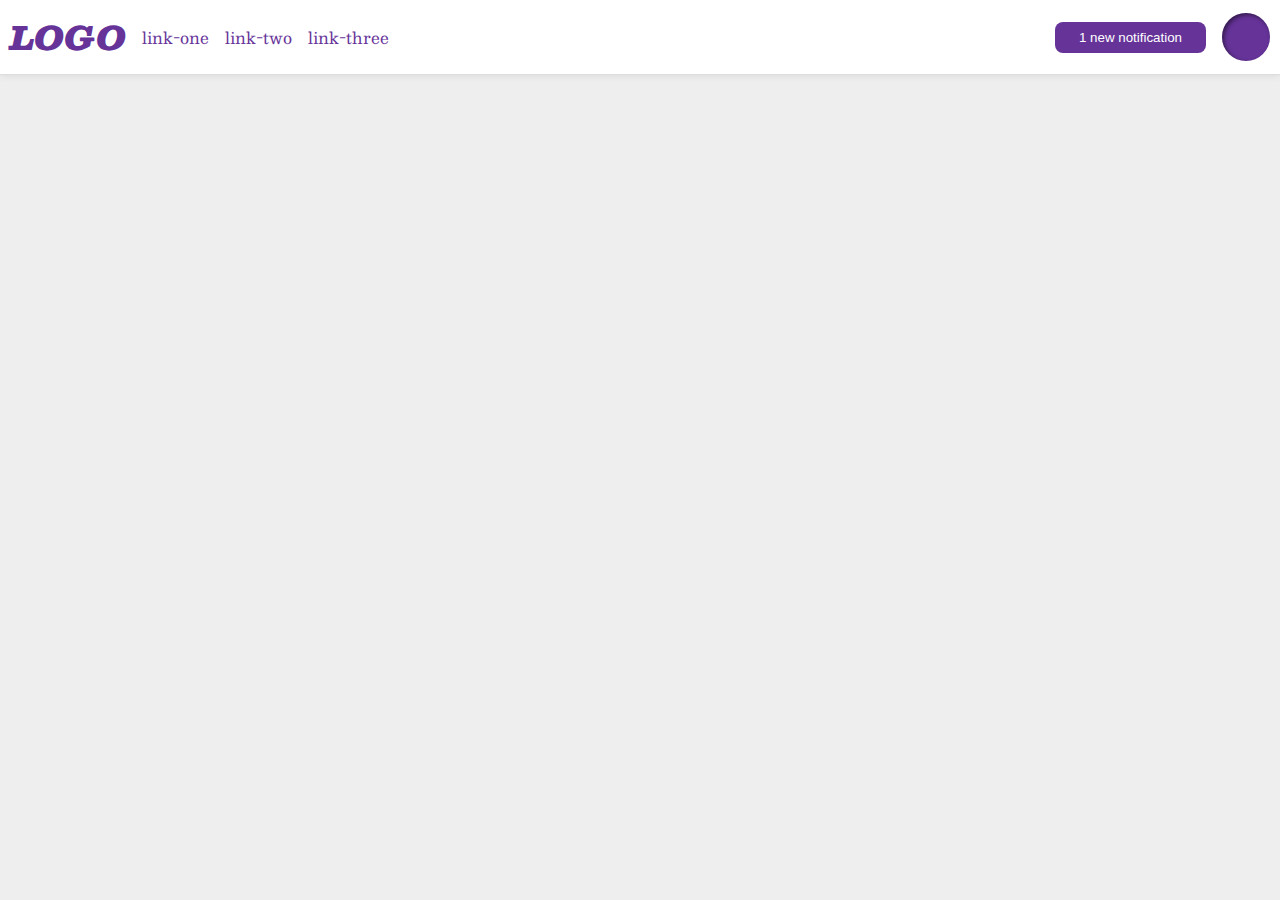
<file: foundations/flex/03-flex-header-2/index.html>
<!DOCTYPE html>
<html lang="en">
  <head>
    <meta charset="UTF-8">
    <meta http-equiv="X-UA-Compatible" content="IE=edge">
    <meta name="viewport" content="width=device-width, initial-scale=1.0">
    <title>Flex Header 2</title>
    <link rel="stylesheet" href="style.css">
  </head>
  <body>
    <div class="header">
      <div class="left">
      <div class="logo">
        LOGO
      </div>
      <ul class="links">
        <li><a href="https://google.com">link-one</a></li>
        <li><a href="https://google.com">link-two</a></li>
        <li><a href="https://google.com">link-three</a></li>
      </ul>
      </div>
      <div class="right">
      <button class="notifications">
        1 new notification
      </button>
      <div class="profile-image"></div>
      </div>
    </div>
  </body>
</html>
</file>
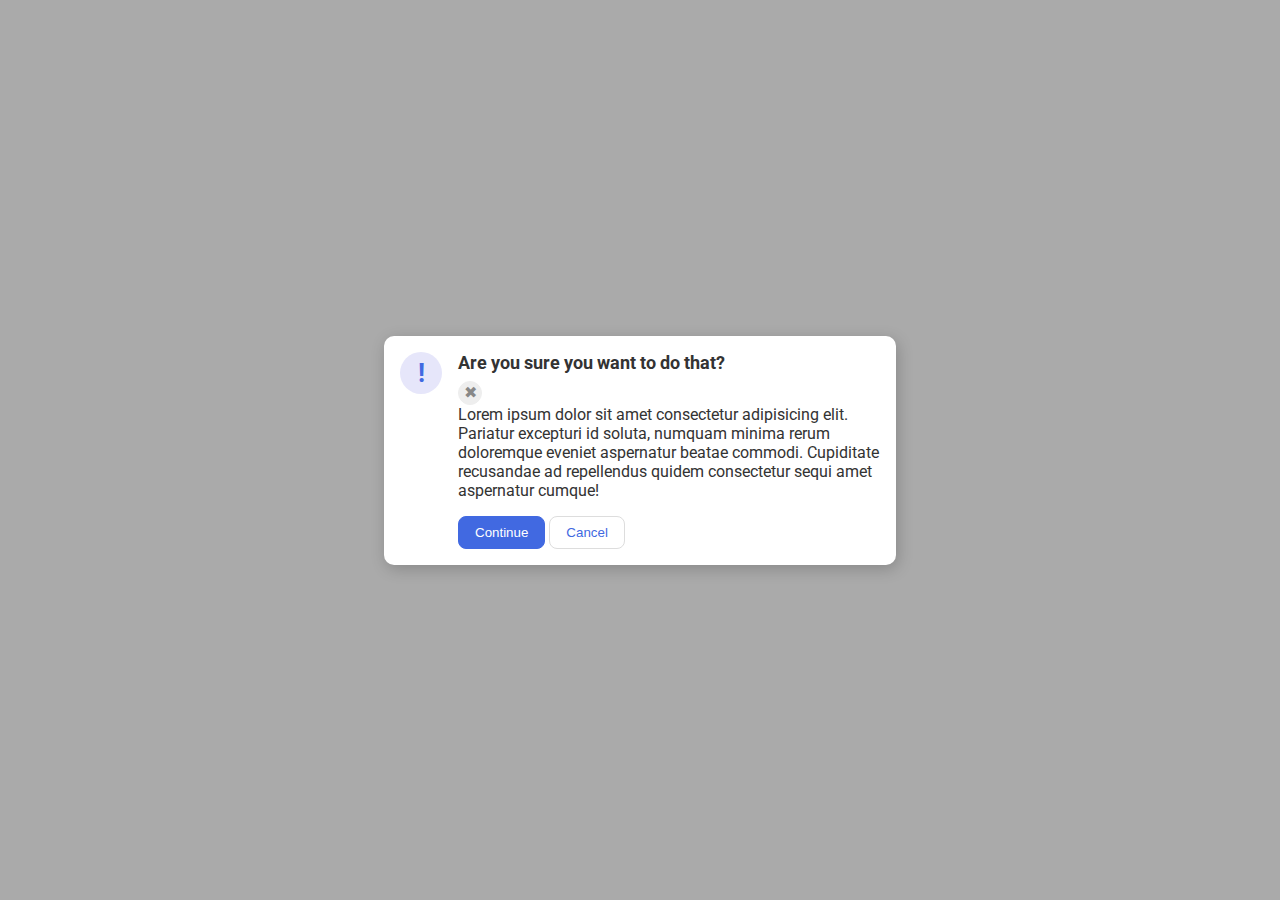
<file: foundations/flex/05-flex-modal/index.html>
<!DOCTYPE html>
<html lang="en">
  <head>
    <meta charset="UTF-8">
    <meta http-equiv="X-UA-Compatible" content="IE=edge">
    <meta name="viewport" content="width=device-width, initial-scale=1.0">
    <link rel="stylesheet" href="style.css">
    <title>Modal</title>
  </head>
  <body>
    <div class="modal">
      <div class="icon">!</div>
      <div class="container">
        <div class="header">Are you sure you want to do that?</div>
        <button class="close-button">✖</button>
        <div class="text">Lorem ipsum dolor sit amet consectetur adipisicing elit. Pariatur excepturi id soluta, numquam minima rerum doloremque eveniet aspernatur beatae commodi. Cupiditate recusandae ad repellendus quidem consectetur sequi amet aspernatur cumque!</div>
        <button class="continue">Continue</button>
        <button class="cancel">Cancel</button>
      </div>
    </div>
  </body>
</html>
</file>
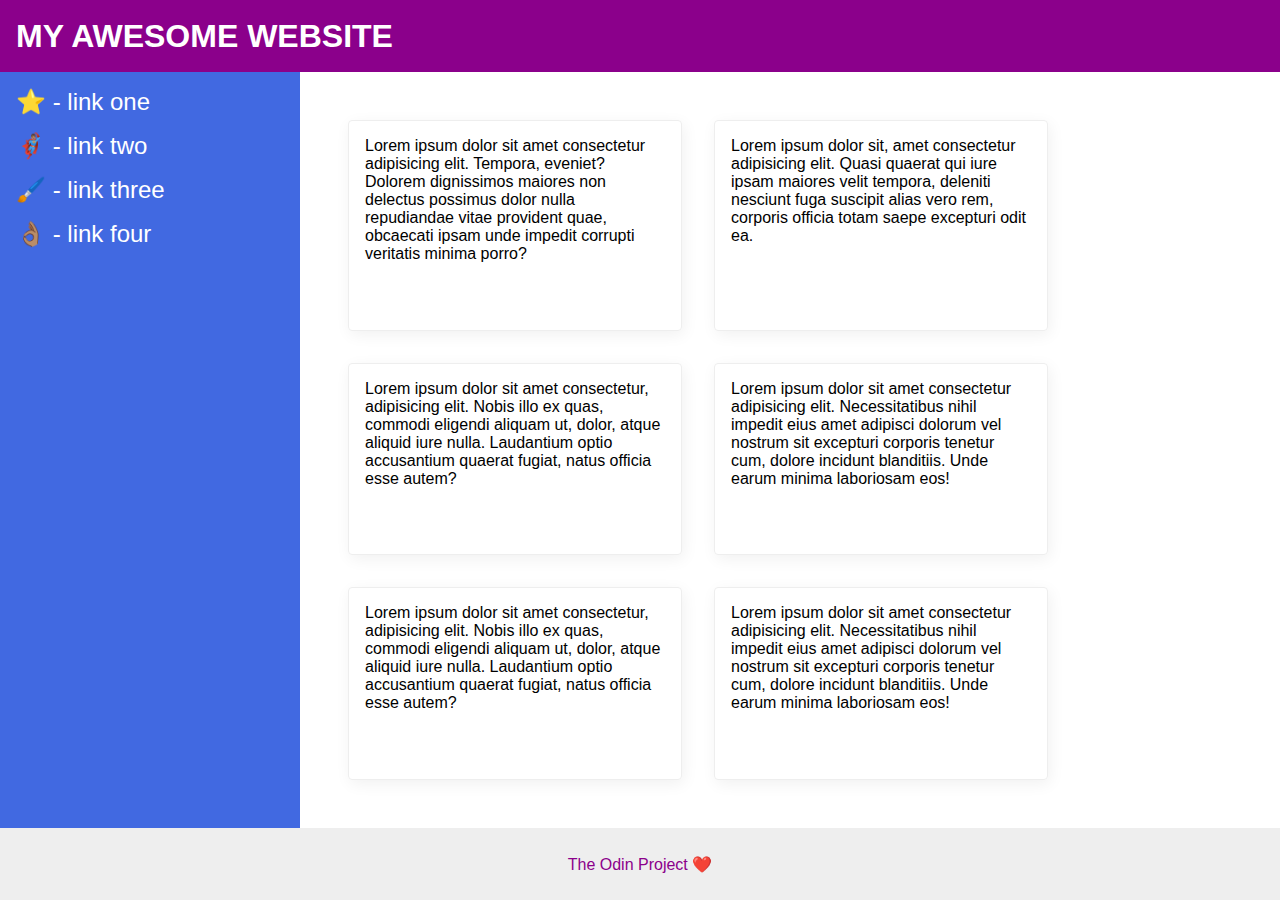
<file: foundations/flex/07-flex-layout-2/index.html>
<!DOCTYPE html>
<html lang="en">
  <head>
    <meta charset="UTF-8">
    <meta http-equiv="X-UA-Compatible" content="IE=edge">
    <meta name="viewport" content="width=device-width, initial-scale=1.0">
    <title>The Holy Grail</title>
    <link rel="stylesheet" href="style.css">
  </head>
  <body>
    <div class="header">
      MY AWESOME WEBSITE
    </div>
    <div class="main">
    <div class="sidebar">
      <ul>
        <li><a href="#">⭐ - link one</a></li>
        <li><a href="#">🦸🏽‍♂️ - link two</a></li>
        <li><a href="#">🖌️ - link three</a></li>
        <li><a href="#">👌🏽 - link four</a></li>
      </ul>
    </div>
    <div class="container">
    <div class="card">Lorem ipsum dolor sit amet consectetur adipisicing elit. Tempora, eveniet? Dolorem dignissimos maiores non delectus possimus dolor nulla repudiandae vitae provident quae, obcaecati ipsam unde impedit corrupti veritatis minima porro?</div>
    <div class="card">Lorem ipsum dolor sit, amet consectetur adipisicing elit. Quasi quaerat qui iure ipsam maiores velit tempora, deleniti nesciunt fuga suscipit alias vero rem, corporis officia totam saepe excepturi odit ea.</div>
    <div class="card">Lorem ipsum dolor sit amet consectetur, adipisicing elit. Nobis illo ex quas, commodi eligendi aliquam ut, dolor, atque aliquid iure nulla. Laudantium optio accusantium quaerat fugiat, natus officia esse autem?</div>
    <div class="card">Lorem ipsum dolor sit amet consectetur adipisicing elit. Necessitatibus nihil impedit eius amet adipisci dolorum vel nostrum sit excepturi corporis tenetur cum, dolore incidunt blanditiis. Unde earum minima laboriosam eos!</div>
    <div class="card">Lorem ipsum dolor sit amet consectetur, adipisicing elit. Nobis illo ex quas, commodi eligendi aliquam ut, dolor, atque aliquid iure nulla. Laudantium optio accusantium quaerat fugiat, natus officia esse autem?</div>
    <div class="card">Lorem ipsum dolor sit amet consectetur adipisicing elit. Necessitatibus nihil impedit eius amet adipisci dolorum vel nostrum sit excepturi corporis tenetur cum, dolore incidunt blanditiis. Unde earum minima laboriosam eos!</div>
    </div>
    </div>
    <div class="footer">
      The Odin Project ❤️
    </div>
  </body>
</html>
</file>
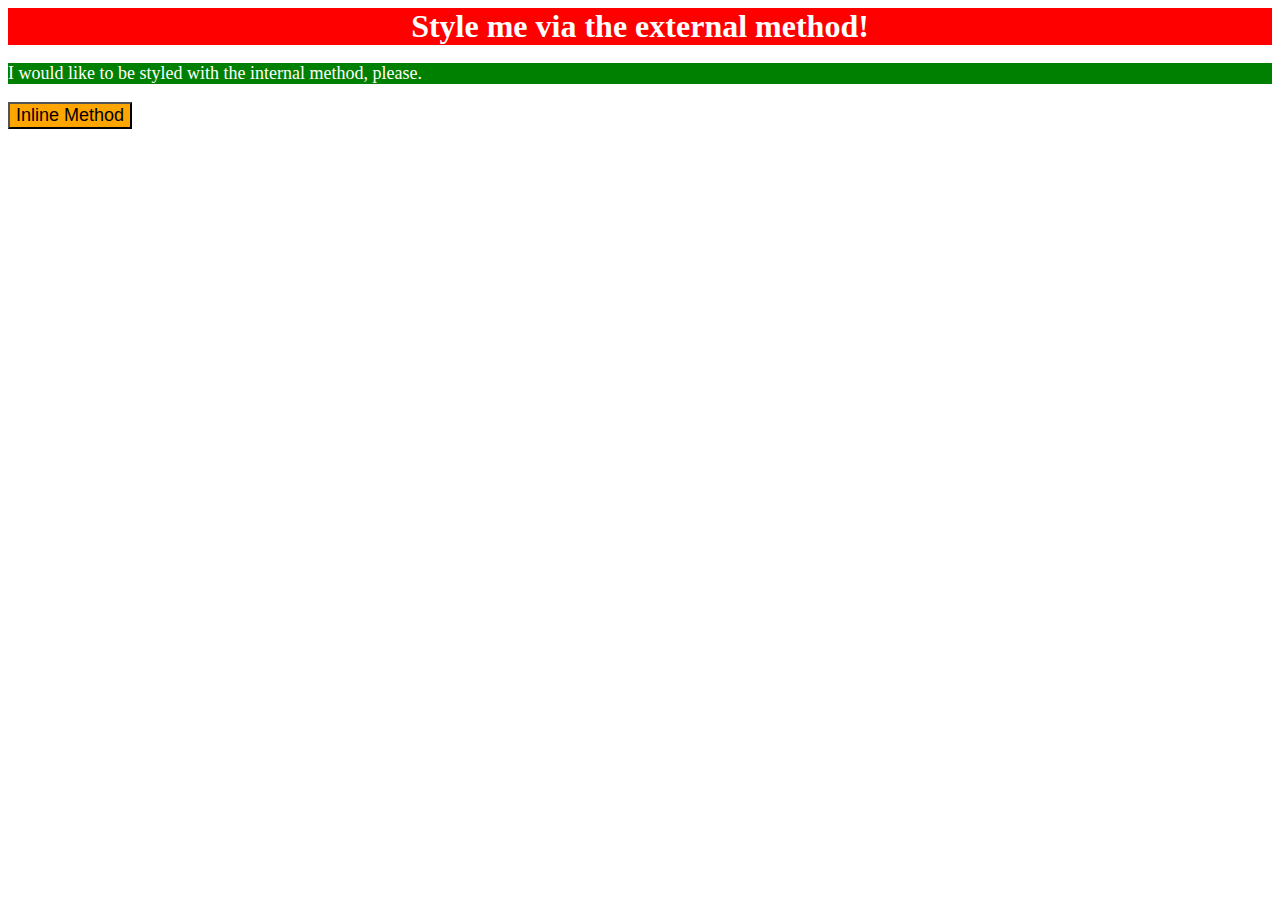
<file: foundations/intro-to-css/01-css-methods/index.html>
<!DOCTYPE html>
<html lang="en">
  <head>
    <meta charset="UTF-8">
    <meta http-equiv="X-UA-Compatible" content="IE=edge">
    <meta name="viewport" content="width=device-width, initial-scale=1.0">
    <title>Methods for Adding CSS</title>
    <link rel="stylesheet" href="style.css">
    <style>
      p {
        background-color: green;
        color: white;
        font-size: 18px;
      }
    </style>
  </head>
  <body>
    <div>Style me via the external method!</div>
    <p>I would like to be styled with the internal method, please.</p>
    <button style="background-color: orange; font-size: 18px;">Inline Method</button>
  </body>
</html>
</file>
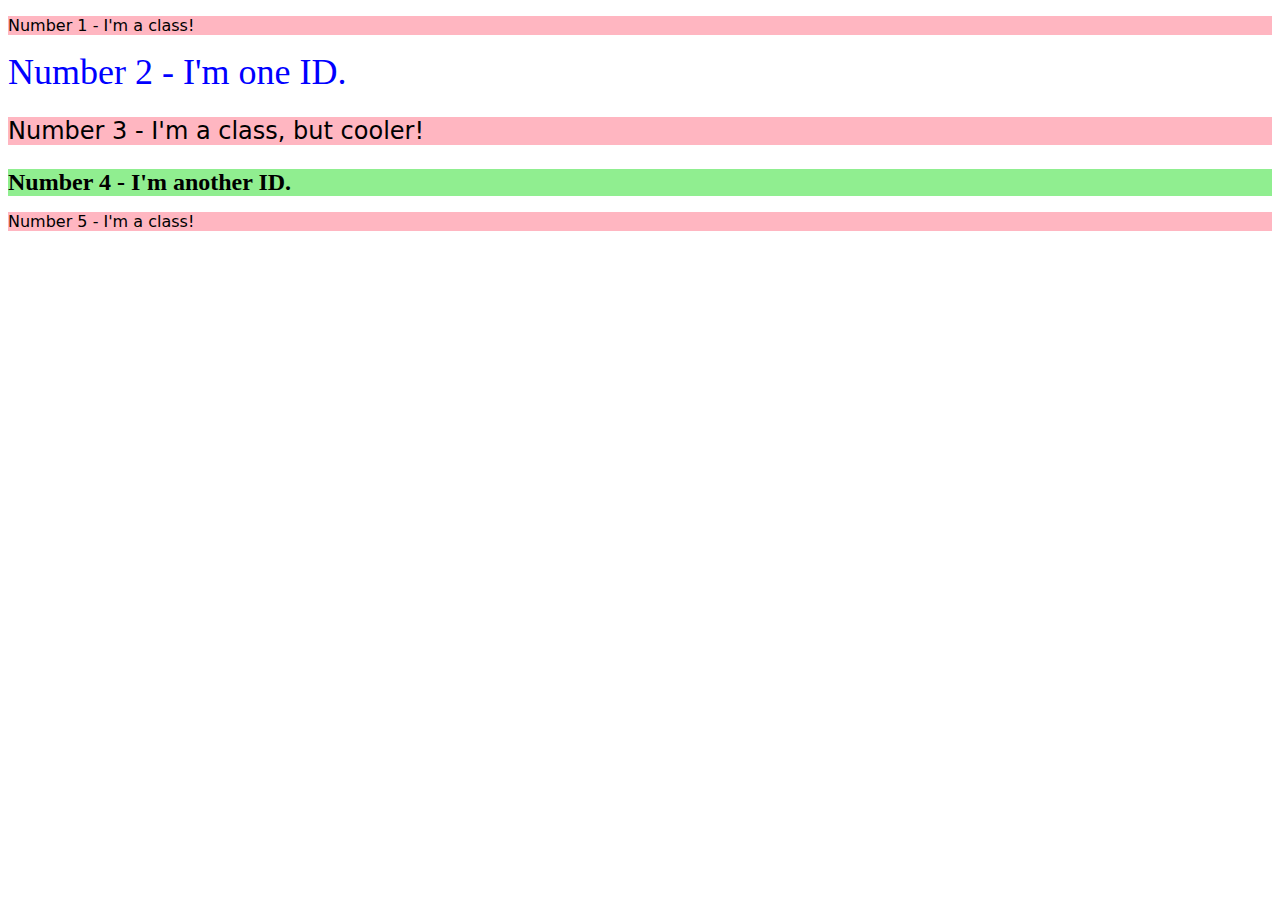
<file: foundations/intro-to-css/02-class-id-selectors/index.html>
<!DOCTYPE html>
<html lang="en">
  <head>
    <meta charset="UTF-8">
    <meta http-equiv="X-UA-Compatible" content="IE=edge">
    <meta name="viewport" content="width=device-width, initial-scale=1.0">
    <title>Class and ID Selectors</title>
    <link rel="stylesheet" href="style.css">
  </head>
  <body>
    <p class="main">Number 1 - I'm a class!</p>
    <div id="even">Number 2 - I'm one ID.</div>
    <p class="main font-size">Number 3 - I'm a class, but cooler!</p>
    <div id="city" class="font-size">Number 4 - I'm another ID.</div>
    <p class="main">Number 5 - I'm a class!</p>
  </body>
</file>
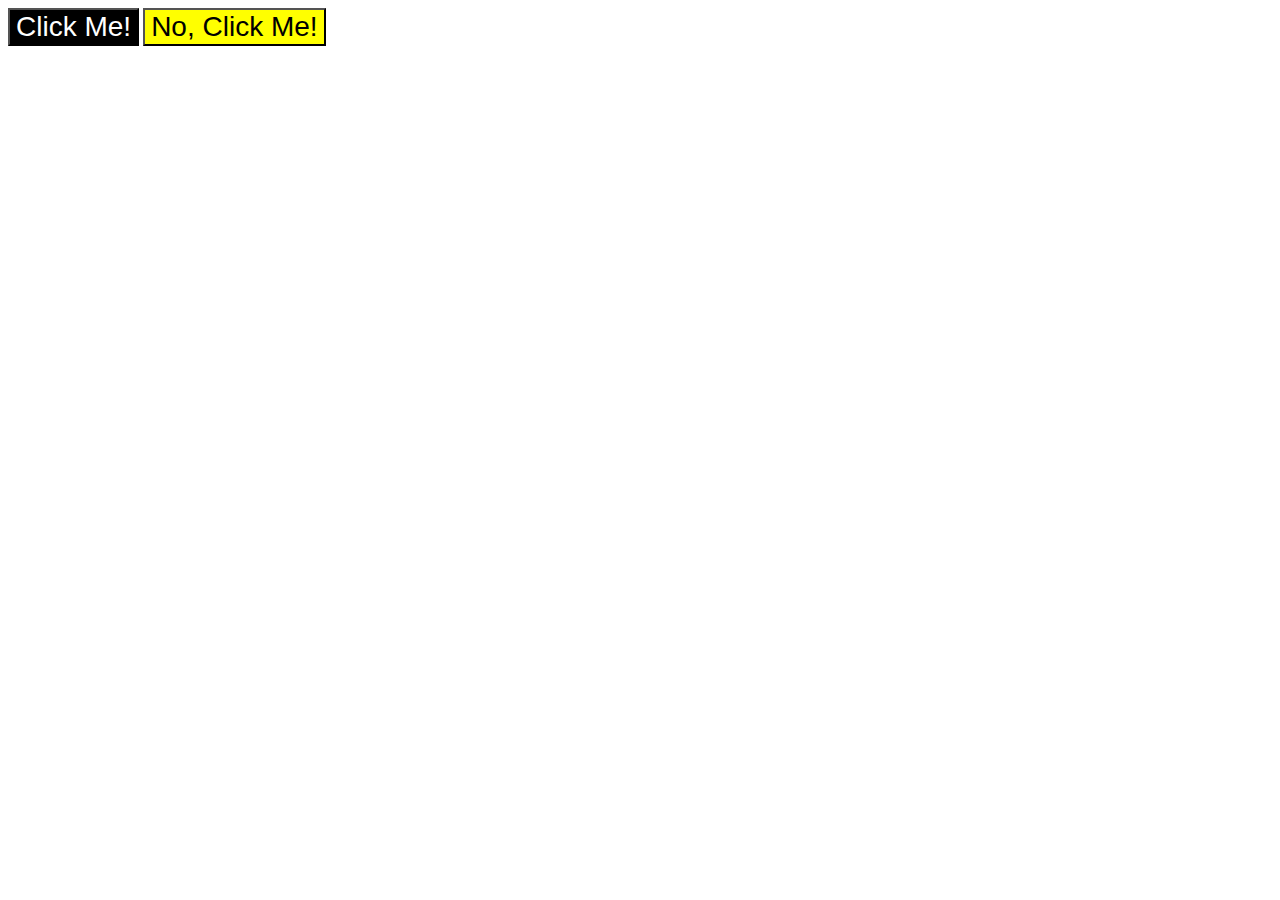
<file: foundations/intro-to-css/03-grouping-selectors/index.html>
<!DOCTYPE html>
<html lang="en">
  <head>
    <meta charset="UTF-8">
    <meta http-equiv="X-UA-Compatible" content="IE=edge">
    <meta name="viewport" content="width=device-width, initial-scale=1.0">
    <title>Grouping Selectors</title>
    <link rel="stylesheet" href="style.css">
  </head>
  <body>
    <button class="first">Click Me!</button>
    <button class="second">No, Click Me!</button>
  </body>
</html>
</file>
<file: foundations/flex/03-flex-header-2/style.css>
/* this is some magical font-importing.  
you'll learn about it later. */
@import url('https://fonts.googleapis.com/css2?family=Besley:ital,wght@0,400;1,900&display=swap');

body {
  margin: 0;
  background: #eee;
  font-family: Besley, serif;
}

.header {
  background: white;
  border-bottom: 1px solid #ddd;
  box-shadow: 0 0 8px rgba(0,0,0,.1);
  display: flex;
  justify-content: space-between;
  padding: 10px;
}

.profile-image {
  background: rebeccapurple;
  box-shadow: inset 2px 2px 4px rgba(0,0,0,.5);
  border-radius: 50%;
  width: 48px;
  height: 48px;
}

.logo {
  color: rebeccapurple;
  font-size: 32px;
  font-weight: 900;
  font-style: italic;
}

button {
  border: none;
  border-radius: 8px;
  background: rebeccapurple;
  color: white;
  padding: 8px 24px;
}

a {
  /* this removes the line under our links */
  text-decoration: none;
  color: rebeccapurple;
}

ul {
  list-style-type: none;
  display: flex;
  justify-content: space-between;
  margin: 0;
  padding: 0;
  gap: 16px;
}

.left,
.right {
  display: flex;
  align-items: center;
  gap: 16px;
}
</file>
<file: foundations/flex/05-flex-modal/style.css>
@import url('https://fonts.googleapis.com/css2?family=Roboto:wght@400;700&display=swap');

html, body {
  height: 100%;
}

body {
  font-family: Roboto, sans-serif;
  margin: 0;
  background: #aaa;
  color: #333;
  /* I'll give you this one for free lol */
  display: flex;
  align-items: center;
  justify-content: center;
}

.modal {
  background: white;
  width: 480px;
  border-radius: 10px;
  box-shadow: 2px 4px 16px rgba(0,0,0,.2);
  display: flex;
  justify-content: center;
  padding: 16px;
  gap: 16px;
}

.icon {
  color: royalblue;
  font-size: 26px;
  font-weight: 700;
  background: lavender;
  width: 42px;
  height: 42px;
  border-radius: 50%;
  display: flex;
  align-items: center;
  justify-content: center;
}

.close-button {
  background: #eee;
  border-radius: 50%;
  color: #888;
  font-weight: 400;
  font-size: 16px;
  height: 24px;
  width: 24px;
  display: flex;
  align-items: center;
  justify-content: center;
  border: 1px solid #eee;
  padding: 0;
}

button {
  cursor: pointer;
  padding: 8px 16px;
  border-radius: 8px;
}

button.continue {
  background: royalblue;
  border: 1px solid royalblue;
  color: white;
}

button.cancel {
  background: white;
  border: 1px solid #ddd;
  color: royalblue;
}

.icon {
  flex-shrink: 0;
}

.header {
  display: flex;
  align-items: center;
  justify-content: space-between;
  font-size: 18px;
  font-weight: 700;
  margin-bottom: 8px;
}

.text {
  margin-bottom: 16px;
}
</file>
<file: foundations/flex/07-flex-layout-2/style.css>
body {
  font-family: -apple-system, BlinkMacSystemFont, 'Segoe UI', Roboto, Oxygen, Ubuntu, Cantarell, 'Open Sans', 'Helvetica Neue', sans-serif;
  margin: 0;
  min-height: 100vh;
  display: flex;
  flex-direction: column;
}

.header {
  height: 72px;
  background: darkmagenta;
  color: white;
  display: flex;
  align-items: center;
  font-size: 32px;
  font-weight: 900;
  padding: 0 16px;
}

.main {
  flex: 1;
  display: flex;
}

.footer {
  height: 72px;
  background: #eee;
  color: darkmagenta;
  display: flex;
  align-items: center;
  justify-content: center;
}

.sidebar {
  width: 300px;
  background: royalblue;
  box-sizing: border-box;
  flex-shrink: 0;
  padding: 16px;
}

a {
  font-size: 24px;
  text-decoration: none;
  color: white;
}

ul {
  list-style: none;
  padding: 0;
  margin: 0;
}

li {
  margin-bottom: 16px;
}

.container {
  padding: 48px;
  display: flex;
  flex-wrap: wrap;
  gap: 32px;
}

.card {
  border: 1px solid #eee;
  box-shadow: 2px 4px 16px rgba(0,0,0,.06);
  border-radius: 4px;
  padding: 16px;
  width: 300px;
}
</file>
<file: foundations/intro-to-css/01-css-methods/style.css>
div {
    background-color: red;
    color: white;
    font-size: 32px;
    text-align: center;
    font-weight: bold;
}
</file>
<file: foundations/intro-to-css/02-class-id-selectors/style.css>
/* Add CSS Styling */

.main {
    background-color: #ffb6c1;
    font-family: verdana, 'DejaVu Sans', sans-serif;
}

#even {
    color: #0000ff;
    font-size: 36px;
}

.font-size {
    font-size: 24px;
}

#city {
    background-color: #90ee90;
    font-weight: bold;
}
</file>
<file: foundations/intro-to-css/03-grouping-selectors/style.css>
/* Add CSS Styling */

.first,
.second {
    font-size: 28px;
    font-style: Helvetica, "Times New Roman", sans-serif    ;
}

.first {
    background-color: black;
    color: white;
}

.second {
    background-color: yellow;
}
</file>
